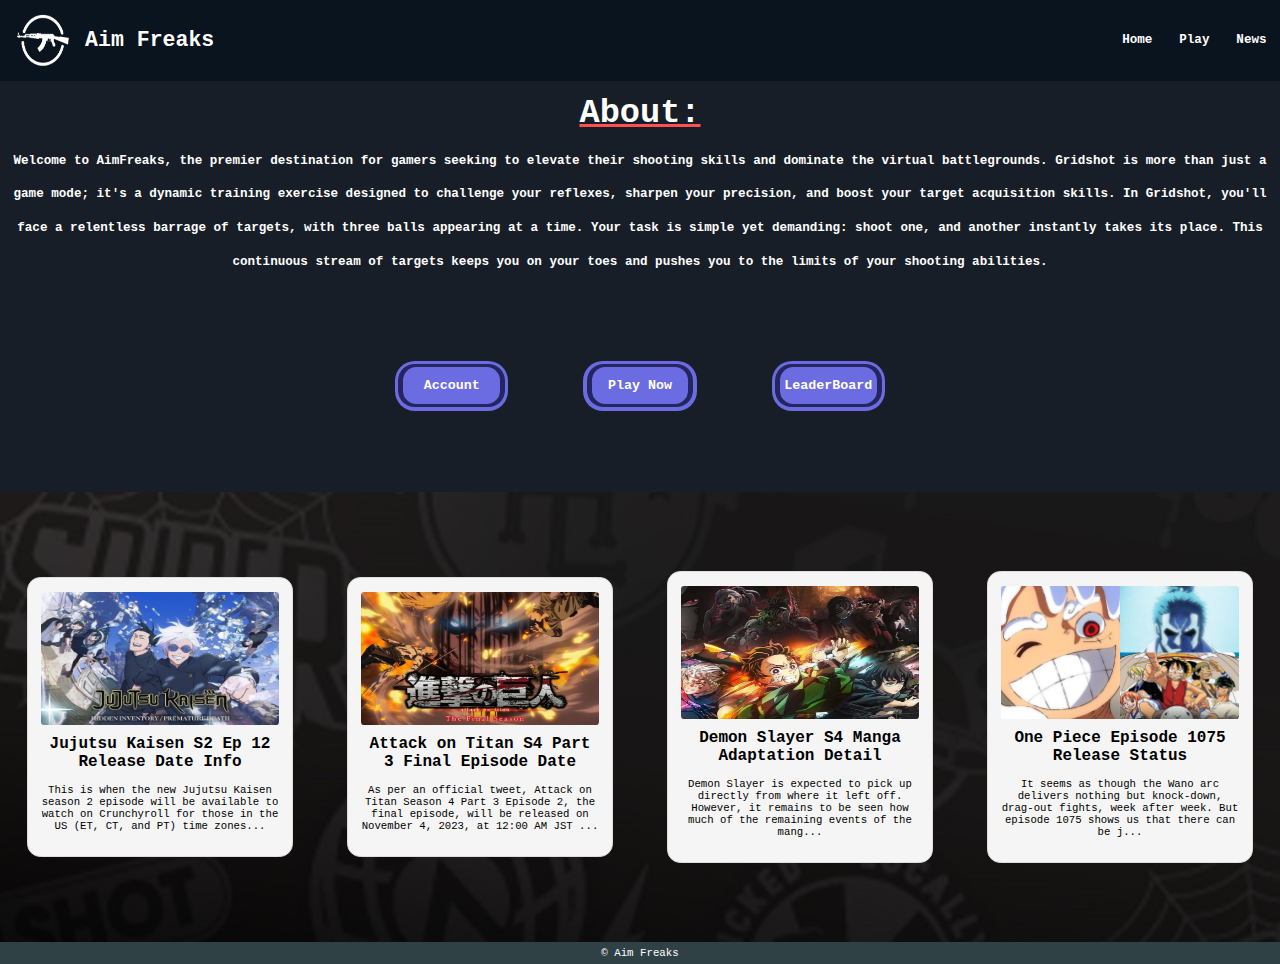
<file: index.html>
<!DOCTYPE html>
<html lang="en">
  <head>
    <link rel="stylesheet" href="style.css" />
    <meta charset="UTF-8" />
    <meta http-equiv="X-UA-Compatible" content="IE=edge" />
    <meta name="viewport" content="width=device-width, initial-scale=1.0" />
    <title>AimFreaks</title>
  </head>
  <body>
    <header>
      <div>
        <img src="logo.png" />
        <h1>Aim Freaks</h1>
      </div>
      <nav>
        <ul>
          <li>
            <h3><a href="#">Home</a></h3>
          </li>
          <li>
            <h3><a href="#Play">Play</a></h3>
          </li>
          <li>
            <h3><a href="#News">News</a></h3>
          </li>
        </ul>
      </nav>
    </header>
    <main>
      <section class="about" id="Play">
        <h1>About:</h1>
        <div>
          <h3>
            Welcome to AimFreaks, the premier destination for gamers seeking to
            elevate their shooting skills and dominate the virtual
            battlegrounds. Gridshot is more than just a game mode; it's a
            dynamic training exercise designed to challenge your reflexes,
            sharpen your precision, and boost your target acquisition skills. In
            Gridshot, you'll face a relentless barrage of targets, with three
            balls appearing at a time. Your task is simple yet demanding: shoot
            one, and another instantly takes its place. This continuous stream
            of targets keeps you on your toes and pushes you to the limits of
            your shooting abilities.
          </h3>
          <div class="selection">
              <div class="button" id="b1">
                <div class="iner">
                  <div class="iner2"><a href="signup.html">Account</a></div>
                </div>
              </div>
              <div class="button" id="b2">
                <div class="iner">
                  <div class="iner2"><a href="gridshot.html">Play Now</a></div>
                </div>
              </div>
              <div class="button" id="b3">
                <div class="iner">
                  <div class="iner2"><a href="scoreboard.html">LeaderBoard</a></div>
                </div>
              </div>
          </div>
        </div>
      </section>
      <section class="newsgallery" id="News">
        <div class="news-section">
          <div class="news-card">
              <img src="anime-image1.jpg" alt="Anime News 1">
              <h2>Jujutsu Kaisen S2 Ep 12 Release Date Info</h2>
              <p>This is when the new Jujutsu Kaisen season 2 episode will be available to watch on Crunchyroll for those in the US (ET, CT, and PT) time zones...</p>
          </div>
          <div class="news-card">
              <img src="anime-image2.jpg" alt="Anime News 2">
              <h2>Attack on Titan S4 Part 3 Final Episode Date</h2>
              <p>As per an official tweet, Attack on Titan Season 4 Part 3 Episode 2, the final episode, will be released on November 4, 2023, at 12:00 AM JST ...</p>
          </div>
          <div class="news-card">
            <img src="anime-image3.jpg" alt="Anime News 1">
            <h2>Demon Slayer S4 Manga Adaptation Detail</h2>
            <p>Demon Slayer is expected to pick up directly from where it left off. However, it remains to be seen how much of the remaining events of the mang...</p>
        </div>
        <div class="news-card">
            <img src="anime-image4.jpg" alt="Anime News 2">
            <h2>One Piece Episode 1075 Release Status</h2>
            <p>It seems as though the Wano arc delivers nothing but knock-down, drag-out fights, week after week. But episode 1075 shows us that there can be j...</p>
        </div>
      </div>
      </section>
    </main>
    <footer><h4>&copy; Aim Freaks</h4></footer>
  </body>
</html>
</file>
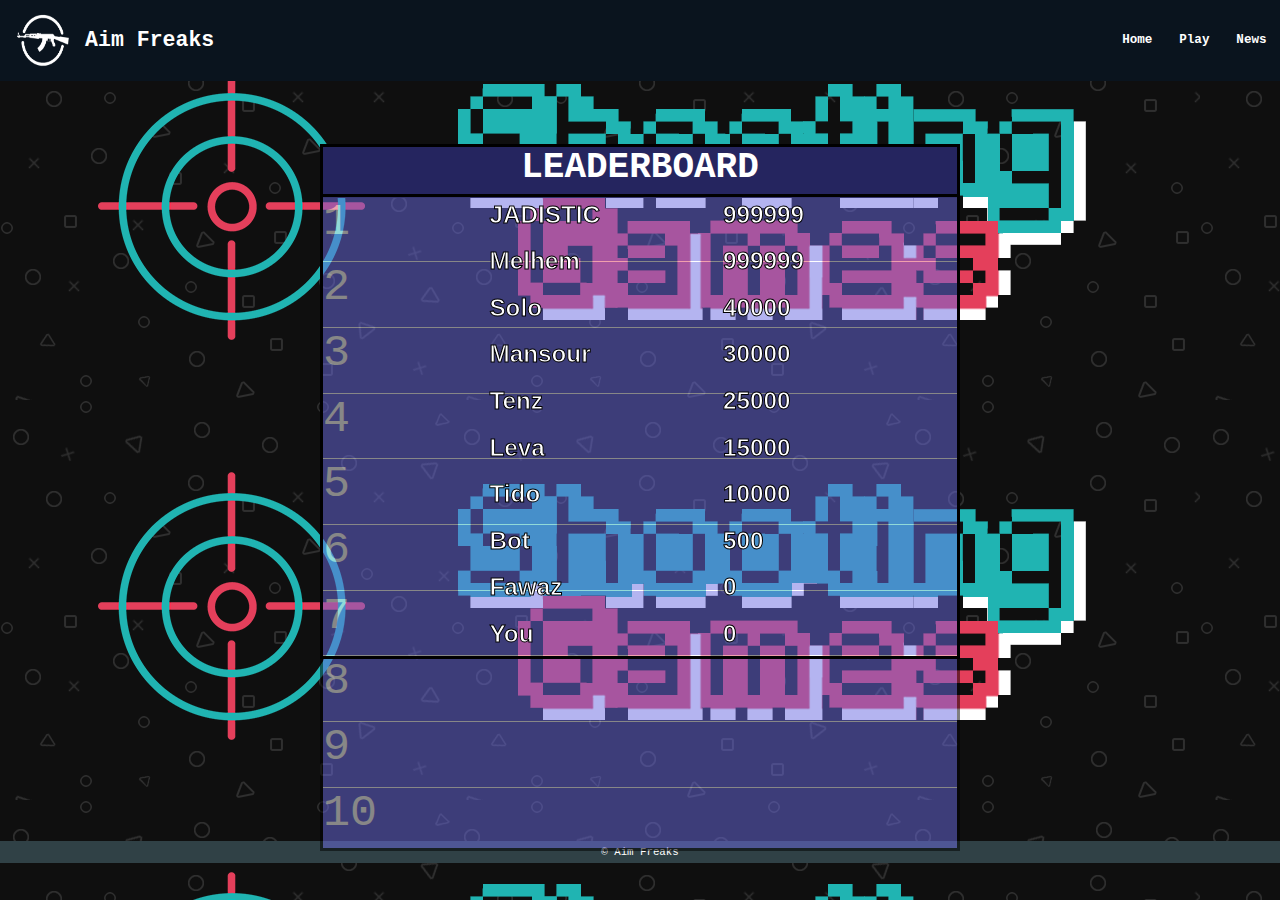
<file: scoreboard.html>
<!DOCTYPE html>
<html lang="en">
  <head>
    <link rel="stylesheet" href="scoreboardstyle.css" />
    <meta charset="UTF-8" />
    <meta http-equiv="X-UA-Compatible" content="IE=edge" />
    <meta name="viewport" content="width=device-width, initial-scale=1.0" />
    <title>AimFreaks</title>
  </head>
  <body>
    <script type="module" src="scoreboard.js"></script>
    <header>
      <div>
        <img src="logo.png" />
        <h1>Aim Freaks</h1>
      </div>
      <nav>
        <ul>
          <li>
            <h3><a href="index.html">Home</a></h3>
          </li>
          <li>
            <h3><a href="index.html#Play">Play</a></h3>
          </li>
          <li>
            <h3><a href="#News">News</a></h3>
          </li>
        </ul>
      </nav>
    </header>
    <main>
      <div class="scoreboard">
        <div class="scoretop">
          LEADERBOARD
        </div>
        <div class="scoremain">
          <div class="line">1</div>
          <div class="line">2</div>
          <div class="line">3</div>
          <div class="line">4</div>
          <div class="line">5</div>
          <div class="line">6</div>
          <div class="line">7</div>
          <div class="line">8</div>
          <div class="line">9</div>
          <div class="last">10</div>
        </div>
      </div>
      <canvas id="canvas1">
      </canvas>
    </main>
    <footer><h4>&copy; Aim Freaks</h4></footer>
  </body>
</html>
</file>
<file: style.css>
* {
    box-sizing: border-box;
  }
  html {
    scroll-behavior: smooth;
  }
  
body{
    margin:0;
    font-size: 0.84077771939043610682773532971623353660106658935546875vw;
    font-family: 'Courier New', Courier, monospace;
    background-size: cover;
}

a{
    text-decoration: none;
    color: white;
}
header {
    position: sticky;
    top: 0;
    z-index: 99;
    background-color: rgb(10, 20, 30);
    color: white;
    width: 100%;
    display: flex;
    flex-direction: row;
    align-items: center;
    justify-content: space-between;
    padding: 1.25em;
  }
  
  header img {
    height: 5em;
    width: 6.66em;
    padding-right: 1em;
  }
  
  header div {
    display: flex;
    flex-direction: row;
    align-items: center;
    justify-content: space-between;
  }
  
  section.about div {
    height: 40vh;
    display: flex;
    flex-direction: column;
    align-items: center;
    justify-content: center;
    color: white;
    background-color: rgb(24, 30, 39);
    line-height: 3.125em;
    text-align: center;
  }
  section.about div h3{
    margin-bottom: 0;
  }

  section.about h1 {
    font-size: 2.627430373095112958736763175693340599536895751953125vw;
    font-weight: bold;
    margin: 0;
    padding-top: 0.4em;
    text-align: center;
    color: white;
    background-color: rgb(24, 30, 39);
    text-decoration: underline rgb(255, 81, 82);
  }
  
  nav a {
    text-decoration-line: none;
    color: white;
  }
  nav h3 :hover {
    color: rgb(255, 81, 82);
    font-size: larger;
  }
  
  nav ul {
    list-style-type: none;
    display: flex;
    margin: 0;
  }
  
  nav li {
    padding-left: 2.5em;
  }
  
  footer {
    display: flex;
    height: 2em;
    justify-content: center;
    align-items: center;
    text-align: center;
    background-color: #304146;
    color: white;
  }
  
  footer h4 {
    margin: 0;
    font-weight: lighter;
  }
  
  .about {
    padding-top: 7.4em;
    margin-top: -7.4em;
  }

  section.about div.selection
{
    height: 65vh;
    width: 50vw;
    display : flex ;
    flex-direction: row;
    justify-content: space-evenly;
    align-items: center;
    position: relative;
}
section.about div.button{
    padding-bottom: 0;
    width: 8.85vw;
    height: 3.9vw;
    background-color : rgb(108, 108, 226);
    border-radius: 1.5625vw;
    display: flex;
    justify-content: center;
    align-items: center;
}

section.about div.button:hover {
  transition: 300ms;
  color: white;
  background-color : rgb(37, 37, 95);
}

section.about div.iner{
    padding-bottom: 0;
    width: 8.33vw;
    height: 3.385vw;
    background-color : rgb(37, 37, 95);
    border-radius: 1.3vw;
    display: flex;
    justify-content: center;
    align-items: center;
}

section.about div.iner:hover {
  transition: 300ms;
  background-color : rgb(108, 108, 226);
}


section.about div.iner2{
    padding-bottom: 0;
    width: 7.552vw;
    height: 2.8645vw;
    background-color : rgb(108, 108, 226);
    border-radius: 1.041vw;
    display: flex;
    align-items: center;
    justify-content: center;
    text-align: center;
    font-size: 1.041vw;
    font-weight: bolder;
}

section.about div.iner2:hover{
  transition: 300ms;
  background-color : rgb(37, 37, 95);
}

.news-section {
  background-image: url(./newsbackground.jpg);
  background-size: cover;
  display: flex;
  justify-content: space-around;
  align-items: center;
  height : 50vh;
}

.news-card {
  background-color: #f5f5f5;
  padding: 1.04167vw;
  border: 0.05208vw solid #ddd;
  border-radius: 1.04167vw; 
  text-align: center;
  width: 20.83333vw; 
}

.news-card img {
  max-width: 100%;
  height: auto;
  border-radius: 0.26042vw; 
}

.news-card h2 {
  margin-top: 0.52083vw; 
  font-size: 1.25vw;
}

.news-card p {
  margin-top: 0.52083vw; 
  font-size: 0.83333vw; 
}

.news-card img {
  width: 100%; 
  height: 10.41667vw; 
  border-radius: 0.26042vw;
}
</file>
<file: scoreboardstyle.css>
* {
    box-sizing: border-box;
    margin: 0;
    padding: 0;
  }
  body {
    /* overflow: hidden; */
    font-family: "Courier New", Courier, monospace;
    font-size: 0.84077771939043610682773532971623353660106658935546875vw;
    background-color: rgb(51, 47, 47);
    height: 100vh;
    background-image: url(shooting.png);
  }

  a{
    text-decoration: none;
    color: white;
}
header {
    position: sticky;
    top: 0;
    z-index: 99;
    background-color: rgb(10, 20, 30);
    color: white;
    width: 100%;
    display: flex;
    flex-direction: row;
    align-items: center;
    justify-content: space-between;
    padding: 1.25em;
  }
  
  header img {
    height: 5em;
    width: 6.66em;
    padding-right: 1em;
  }
  
  header div {
    display: flex;
    flex-direction: row;
    align-items: center;
    justify-content: space-between;
  }
  

  nav a {
    text-decoration-line: none;
    color: white;
  }
  nav h3 :hover {
    color: rgb(255, 81, 82);
    font-size: larger;
  }
  
  nav ul {
    list-style-type: none;
    display: flex;
    margin: 0;
  }
  
  nav li {
    padding-left: 2.5em;
  }
  
  footer {
    display: flex;
    height: 2em;
    justify-content: center;
    align-items: center;
    text-align: center;
    background-color: #304146;
    color: white;
  }
  
  footer h4 {
    margin: 0;
    font-weight: lighter;
  }

  main{
    width: 100%;
    height : 84.5vh;
 }

 .scoretop {
  position: absolute;
  top: 16vh;
  left: 25vw;
  background-color : rgb(37, 37, 95);
  color: white;
  font-weight: bolder;
  font-size: 4vh;
  width: 50vw;
  height: 6vh;
  text-align: center;
  border: black;
  border-style: solid;
  border-width: 0.25vw;
}

.scoremain{
  position: absolute;
  top: 21.5vh;
  left: 25vw;
  background-color : rgb(108, 108, 226);
  width: 50vw;
  height: 73vh;
  border: black ;
  border-style: solid;
  border-width: 0.25vw;
  opacity: 0.5;
}

div.scoremain div.line{
  color: white;
  font-size: 5vh;
  height: 7.3vh;
  width: 100%;
  border-top: 0;
  border-left: 0;
  border-right: 0;
  border-bottom: white;
  border-bottom-width: 1px;
  border-style: solid;
}

div.scoremain div.last{
  color: white;
  font-size: 5vh;
  height: 7.3vh;
  width: 100%;
border : 0
}

#canvas1 {
  position: absolute;
  top: 21.5vh;
  left: 25vw;
  border: black ;
  border-style: solid;
  border-width: 0.25vw;
}
</file>
